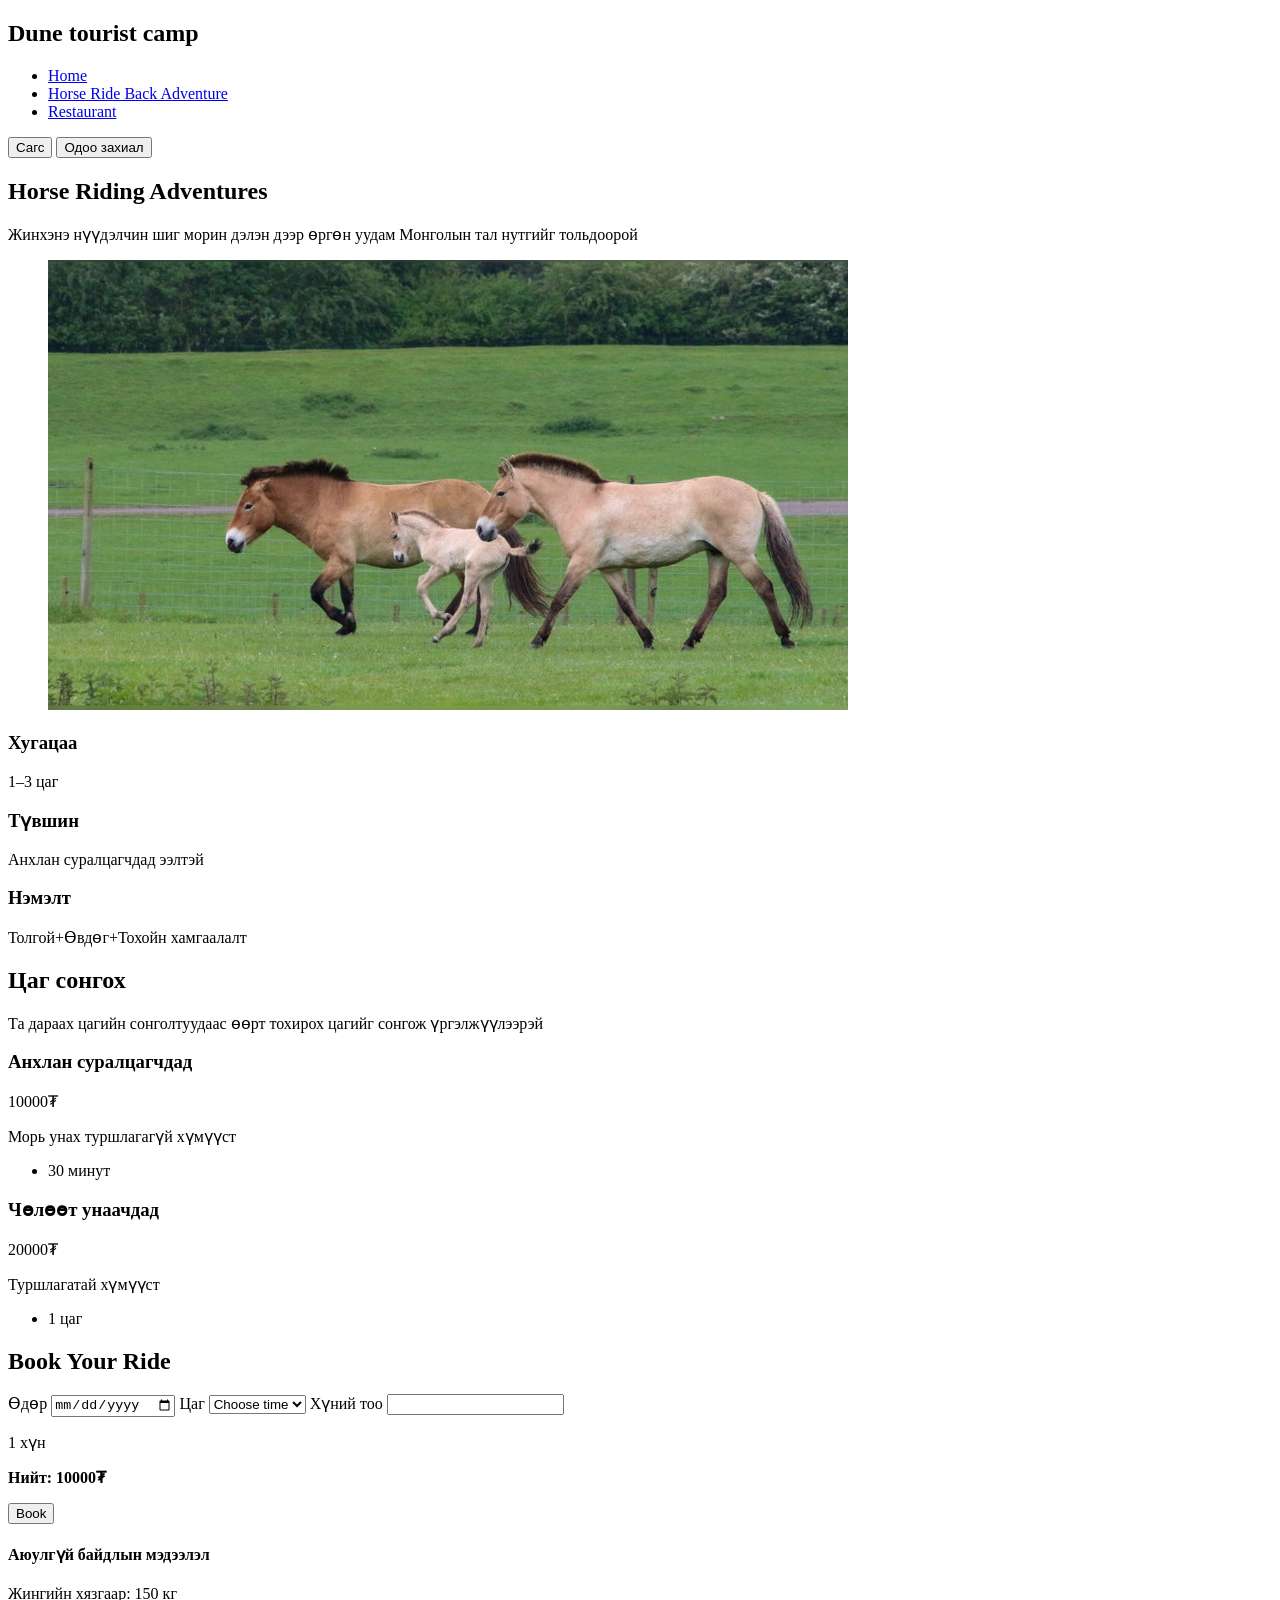
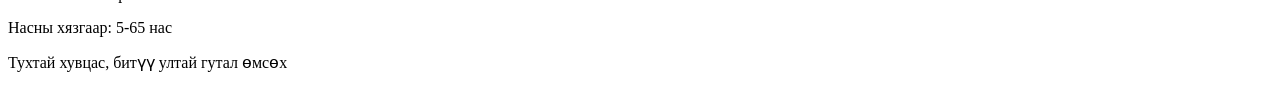
<file: index.html>
<!DOCTYPE html>
<html lang="en">
<head>
  <meta charset="UTF-8">
  <title>Морь унах</title>
</head>
<body>

<header class="site-header">
    <nav class="nav">
        <h1 class="logo">Dune tourist camp</h1>

        <ul class="nav-links">
            <li><a href="#">Home</a></li>
            <li><a href="#">Horse Ride Back Adventure</a></li>
            <li><a href="#">Restaurant</a></li>
        </ul>

        <section class="nav-actions">
            <button class="btn">Сагс</button>
            <button class="btn primary">Одоо захиал</button>
        </section>
    </nav>
</header>

<main>

<section class="hero">
    <header>
        <h2>Horse Riding Adventures</h2>
        <p>Жинхэнэ нүүдэлчин шиг морин дэлэн дээр өргөн уудам Монголын тал нутгийг тольдоорой</p>
    </header>
    <figure>
        <img src="horse.jpg" alt="">
    </figure>
</section>

<section class="info">
    <article class="card">
        <h3>Хугацаа</h3>
        <p>1–3 цаг</p>
    </article>

    <article class="card">
        <h3>Түвшин</h3>
        <p>Анхлан суралцагчдад ээлтэй</p>
    </article>

    <article class="card">
        <h3>Нэмэлт</h3>
        <p>Толгой+Өвдөг+Тохойн хамгаалалт</p>
    </article>
</section>

<section class="booking-section">

    <header>
        <h2>Цаг сонгох</h2>
        <p>Та дараах цагийн сонголтуудаас өөрт тохирох цагийг сонгож үргэлжүүлээрэй</p>
    </header>

    <div class="layout">

        <section class="options">

            <article class="card option">
                <h3>Анхлан суралцагчдад</h3>
                <p class="price">10000₮</p>
                <p>Морь унах туршлагагүй хүмүүст</p>
                <ul><li>30 минут</li></ul>
            </article>

            <article class="card option">
                <h3>Чөлөөт унаачдад</h3>
                <p class="price">20000₮</p>
                <p>Туршлагатай хүмүүст</p>
                <ul><li>1 цаг</li></ul>
            </article>

        </section>

        <aside class="booking">
            <form class="form">

                <h2>Book Your Ride</h2>

                <label>
                    Өдөр
                    <input type="date">
                </label>

                <label>
                    Цаг
                    <select>
                        <option>Choose time</option>
                    </select>
                </label>

                <label>
                    Хүний тоо
                    <input type="number">
                </label>

                <section class="summary">
                    <p>1 хүн</p>
                    <p><strong>Нийт: 10000₮</strong></p>
                </section>

                <button class="btn primary">Book</button>

            </form>
        </aside>

    </div>

</section>

<section class="safety">
    <h4>Аюулгүй байдлын мэдээлэл</h4>
    <p>Жингийн хязгаар: 150 кг</p>
    <p>Насны хязгаар: 5-65 нас</p>
    <p>Тухтай хувцас, битүү ултай гутал өмсөх</p>
</section>

</main>
</body>
</html>
</file>
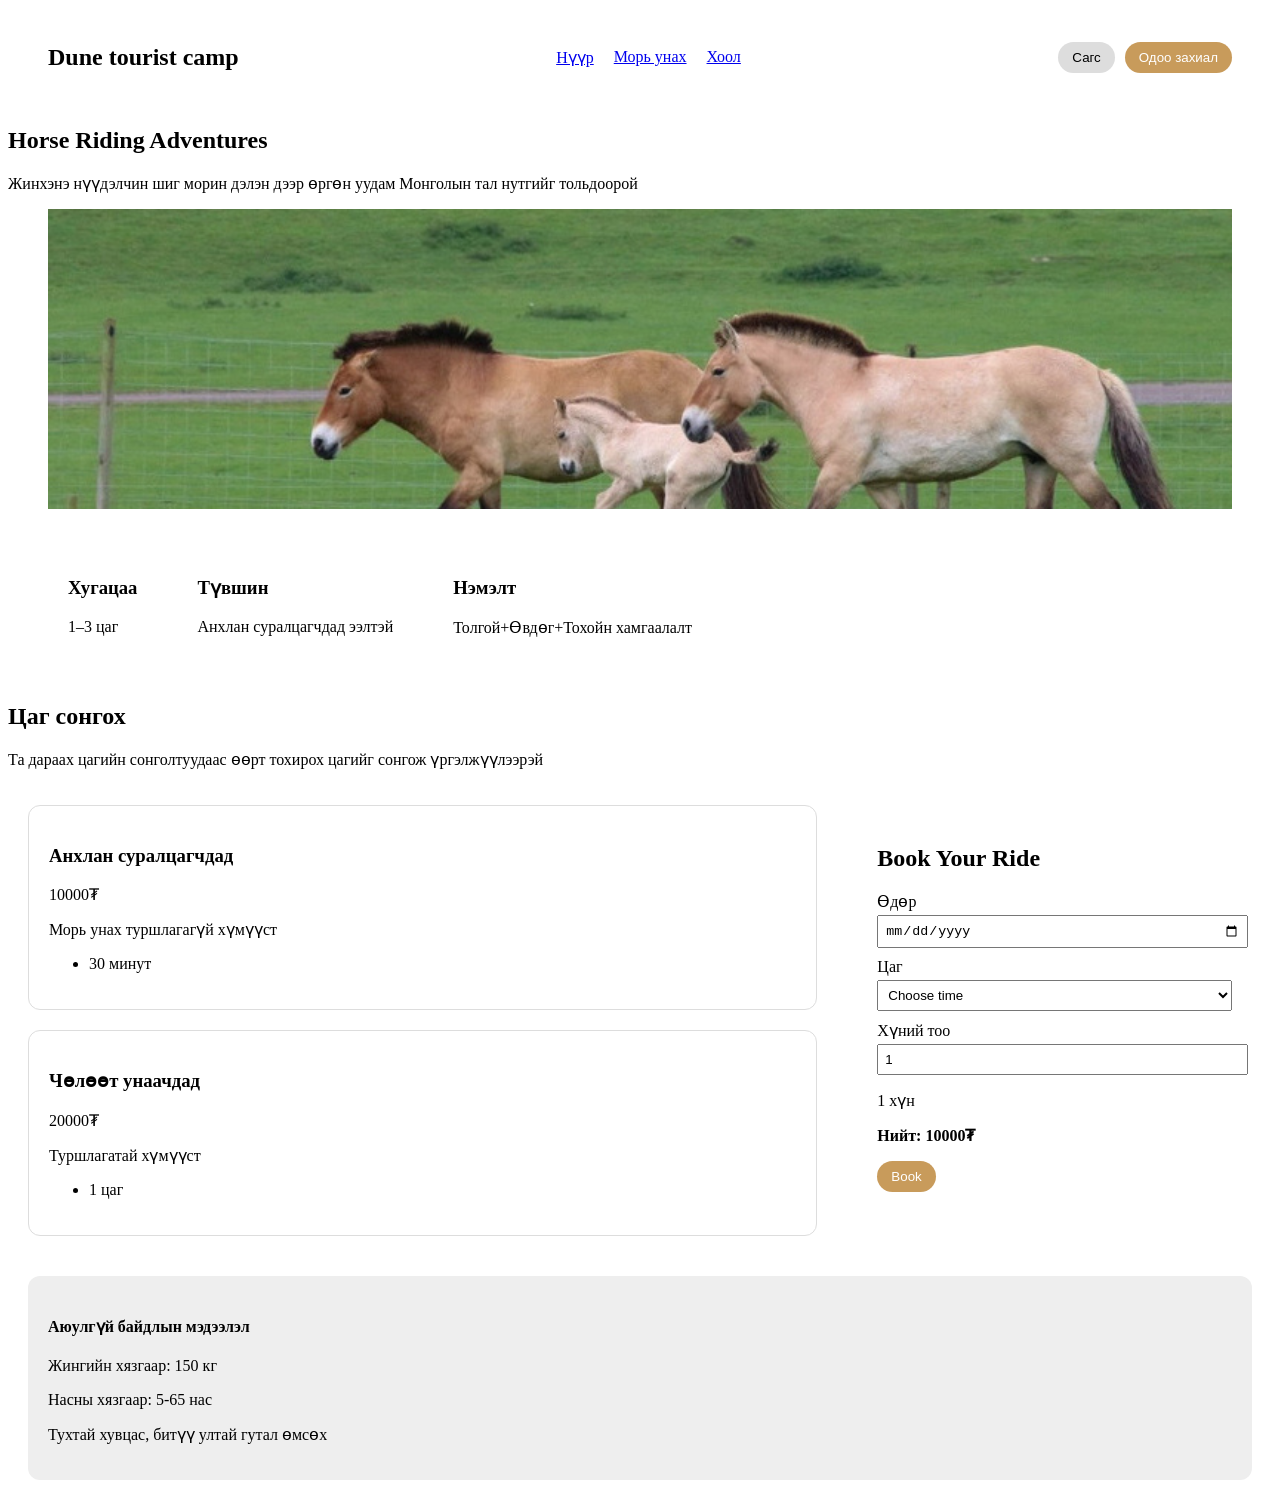
<file: 1.html>
<!DOCTYPE html>
<html lang="en">
<head>
  <meta charset="UTF-8">
  <title>Морь унах</title>
  <link rel="stylesheet" href="style.css">
</head>
<body>

<header class="site-header">
  <nav class="nav">
    <h1 class="logo">Dune tourist camp</h1>

    <ul class="nav-links">
      <li><a href="#">Нүүр</a></li>
      <li><a href="#">Морь унах</a></li>
      <li><a href="#">Хоол</a></li>
    </ul>

    <section class="nav-actions">
      <button class="btn">Сагс</button>
      <button class="btn primary">Одоо захиал</button>
    </section>
  </nav>
</header>

<main>

<section class="hero">
  <header>
    <h2>Horse Riding Adventures</h2>
    <p>Жинхэнэ нүүдэлчин шиг морин дэлэн дээр өргөн уудам Монголын тал нутгийг тольдоорой</p>
  </header>
  <figure>
    <img src="horse.jpg" alt="">
  </figure>
</section>

<section class="info">
  <article class="card">
    <h3>Хугацаа</h3>
    <p>1–3 цаг</p>
  </article>

  <article class="card">
    <h3>Түвшин</h3>
    <p>Анхлан суралцагчдад ээлтэй</p>
  </article>

  <article class="card">
    <h3>Нэмэлт</h3>
    <p>Толгой+Өвдөг+Тохойн хамгаалалт</p>
  </article>
</section>

<section class="booking-section">

  <header>
    <h2>Цаг сонгох</h2>
    <p>Та дараах цагийн сонголтуудаас өөрт тохирох цагийг сонгож үргэлжүүлээрэй</p>
  </header>

  <div class="layout">

    <section class="options">

      <article class="card option">
        <h3>Анхлан суралцагчдад</h3>
        <p class="price">10000₮</p>
        <p>Морь унах туршлагагүй хүмүүст</p>
        <ul><li>30 минут</li></ul>
      </article>

      <article class="card option">
        <h3>Чөлөөт унаачдад</h3>
        <p class="price">20000₮</p>
        <p>Туршлагатай хүмүүст</p>
        <ul><li>1 цаг</li></ul>
      </article>

    </section>

    <aside class="booking">
      <form class="form">

        <h2>Book Your Ride</h2>

        <label>
          Өдөр
          <input type="date">
        </label>

        <label>
          Цаг
          <select>
            <option>Choose time</option>
          </select>
        </label>

        <label>
          Хүний тоо
          <input type="number" value="1" min="1">
        </label>

        <section class="summary">
          <p>1 хүн</p>
          <p><strong>Нийт: 10000₮</strong></p>
        </section>

        <button class="btn primary" type="submit">Book</button>

      </form>
    </aside>

  </div>

</section>

<section class="safety">
  <h4>Аюулгүй байдлын мэдээлэл</h4>
  <p>Жингийн хязгаар: 150 кг</p>
  <p>Насны хязгаар: 5-65 нас</p>
  <p>Тухтай хувцас, битүү ултай гутал өмсөх</p>
</section>

</main>

</body>
</html>
</file>
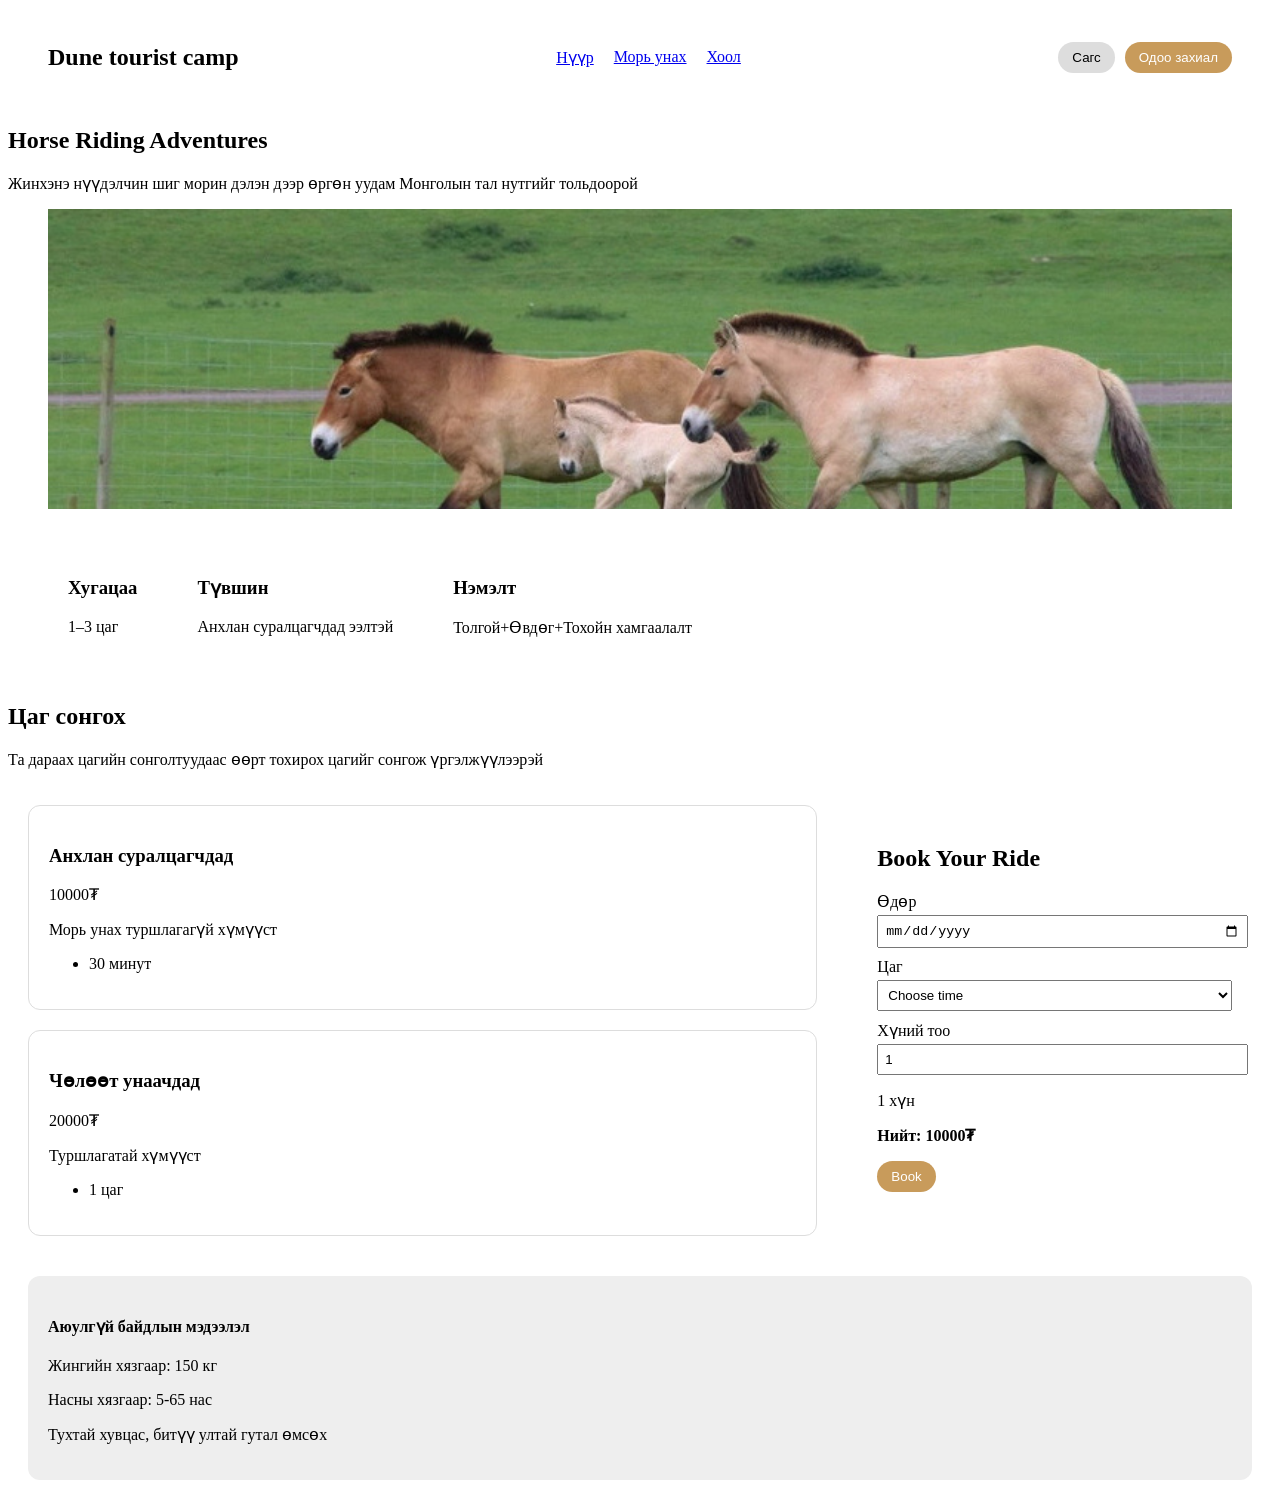
<file: Horse_local_backup.html>
<!DOCTYPE html>
<html lang="en">
<head>
  <meta charset="UTF-8">
  <title>Морь унах</title>
  <link rel="stylesheet" href="style.css">
</head>
<body>

<header class="site-header">
  <nav class="nav">
    <h1 class="logo">Dune tourist camp</h1>

    <ul class="nav-links">
      <li><a href="#">Нүүр</a></li>
      <li><a href="#">Морь унах</a></li>
      <li><a href="#">Хоол</a></li>
    </ul>

    <section class="nav-actions">
      <button class="btn">Сагс</button>
      <button class="btn primary">Одоо захиал</button>
    </section>
  </nav>
</header>

<main>

<section class="hero">
  <header>
    <h2>Horse Riding Adventures</h2>
    <p>Жинхэнэ нүүдэлчин шиг морин дэлэн дээр өргөн уудам Монголын тал нутгийг тольдоорой</p>
  </header>
  <figure>
    <img src="horse.jpg" alt="">
  </figure>
</section>

<section class="info">
  <article class="card">
    <h3>Хугацаа</h3>
    <p>1–3 цаг</p>
  </article>

  <article class="card">
    <h3>Түвшин</h3>
    <p>Анхлан суралцагчдад ээлтэй</p>
  </article>

  <article class="card">
    <h3>Нэмэлт</h3>
    <p>Толгой+Өвдөг+Тохойн хамгаалалт</p>
  </article>
</section>

<section class="booking-section">

  <header>
    <h2>Цаг сонгох</h2>
    <p>Та дараах цагийн сонголтуудаас өөрт тохирох цагийг сонгож үргэлжүүлээрэй</p>
  </header>

  <div class="layout">

    <section class="options">

      <article class="card option">
        <h3>Анхлан суралцагчдад</h3>
        <p class="price">10000₮</p>
        <p>Морь унах туршлагагүй хүмүүст</p>
        <ul><li>30 минут</li></ul>
      </article>

      <article class="card option">
        <h3>Чөлөөт унаачдад</h3>
        <p class="price">20000₮</p>
        <p>Туршлагатай хүмүүст</p>
        <ul><li>1 цаг</li></ul>
      </article>

    </section>

    <aside class="booking">
      <form class="form">

        <h2>Book Your Ride</h2>

        <label>
          Өдөр
          <input type="date">
        </label>

        <label>
          Цаг
          <select>
            <option>Choose time</option>
          </select>
        </label>

        <label>
          Хүний тоо
          <input type="number" value="1" min="1">
        </label>

        <section class="summary">
          <p>1 хүн</p>
          <p><strong>Нийт: 10000₮</strong></p>
        </section>

        <button class="btn primary" type="submit">Book</button>

      </form>
    </aside>

  </div>

</section>

<section class="safety">
  <h4>Аюулгүй байдлын мэдээлэл</h4>
  <p>Жингийн хязгаар: 150 кг</p>
  <p>Насны хязгаар: 5-65 нас</p>
  <p>Тухтай хувцас, битүү ултай гутал өмсөх</p>
</section>

</main>

</body>
</html>
</file>
<file: style.css>
<<<<<<< HEAD
body {
  margin: 0;
  font-family: Arial, sans-serif;
  background: #f5f5f5;
}

.nav {
  display: flex;
  justify-content: space-between;
  align-items: center;
  padding: 16px 40px;
  background: white;
}

.nav-links {
  display: flex;
  gap: 20px;
  list-style: none;
  padding: 0;
}

.nav-actions {
  display: flex;
  gap: 10px;
}

.btn {
  padding: 8px 14px;
  border-radius: 20px;
  border: none;
  background: #ddd;
  cursor: pointer;
}

.btn.primary {
  background: #c89b5b;
  color: white;
}

.hero img {
  width: 100%;
  height: 300px;
  object-fit: cover;
}

.info {
  display: flex;
  gap: 20px;
  padding: 10px 40px;
}

.card {
  background: white;
  padding: 20px;
  border-radius: 12px;
}

.layout {
  display: flex;
  gap: 40px;
  padding: 20px;
}

.options {
  flex: 2;
  display: flex;
  flex-direction: column;
  gap: 20px;
}

.option {
  border: 1px solid #ddd;
}

.booking {
  flex: 1;
  position: sticky;
  top: 20px;
}

.form {
  background: white;
  padding: 20px;
  border-radius: 12px;
}

label {
  display: block;
  margin-bottom: 10px;
}

input, select {
  width: 100%;
  padding: 6px;
  margin-top: 4px;
}

.summary {
  margin: 10px 0;
}

.safety {
  background: #eee;
  padding: 20px;
  margin: 20px;
  border-radius: 12px;
=======
body {
  margin: 0;
  font-family: Arial, sans-serif;
  background: #f5f5f5;
}

.nav {
  display: flex;
  justify-content: space-between;
  align-items: center;
  padding: 16px 40px;
  background: white;
}

.nav-links {
  display: flex;
  gap: 20px;
  list-style: none;
  padding: 0;
}

.nav-actions {
  display: flex;
  gap: 10px;
}

.btn {
  padding: 8px 14px;
  border-radius: 20px;
  border: none;
  background: #ddd;
  cursor: pointer;
}

.btn.primary {
  background: #c89b5b;
  color: white;
}

.hero img {
  width: 100%;
  height: 300px;
  object-fit: cover;
}

.info {
  display: flex;
  gap: 20px;
  padding: 10px 40px;
}

.card {
  background: white;
  padding: 20px;
  border-radius: 12px;
}

.layout {
  display: flex;
  gap: 40px;
  padding: 20px;
}

.options {
  flex: 2;
  display: flex;
  flex-direction: column;
  gap: 20px;
}

.option {
  border: 1px solid #ddd;
}

.booking {
  flex: 1;
  position: sticky;
  top: 20px;
}

.form {
  background: white;
  padding: 20px;
  border-radius: 12px;
}

label {
  display: block;
  margin-bottom: 10px;
}

input, select {
  width: 100%;
  padding: 6px;
  margin-top: 4px;
}

.summary {
  margin: 10px 0;
}

.safety {
  background: #eee;
  padding: 20px;
  margin: 20px;
  border-radius: 12px;
>>>>>>> 8c8e9152cbadf7684a6397148bfaeaa1a260ae7f
}
</file>
